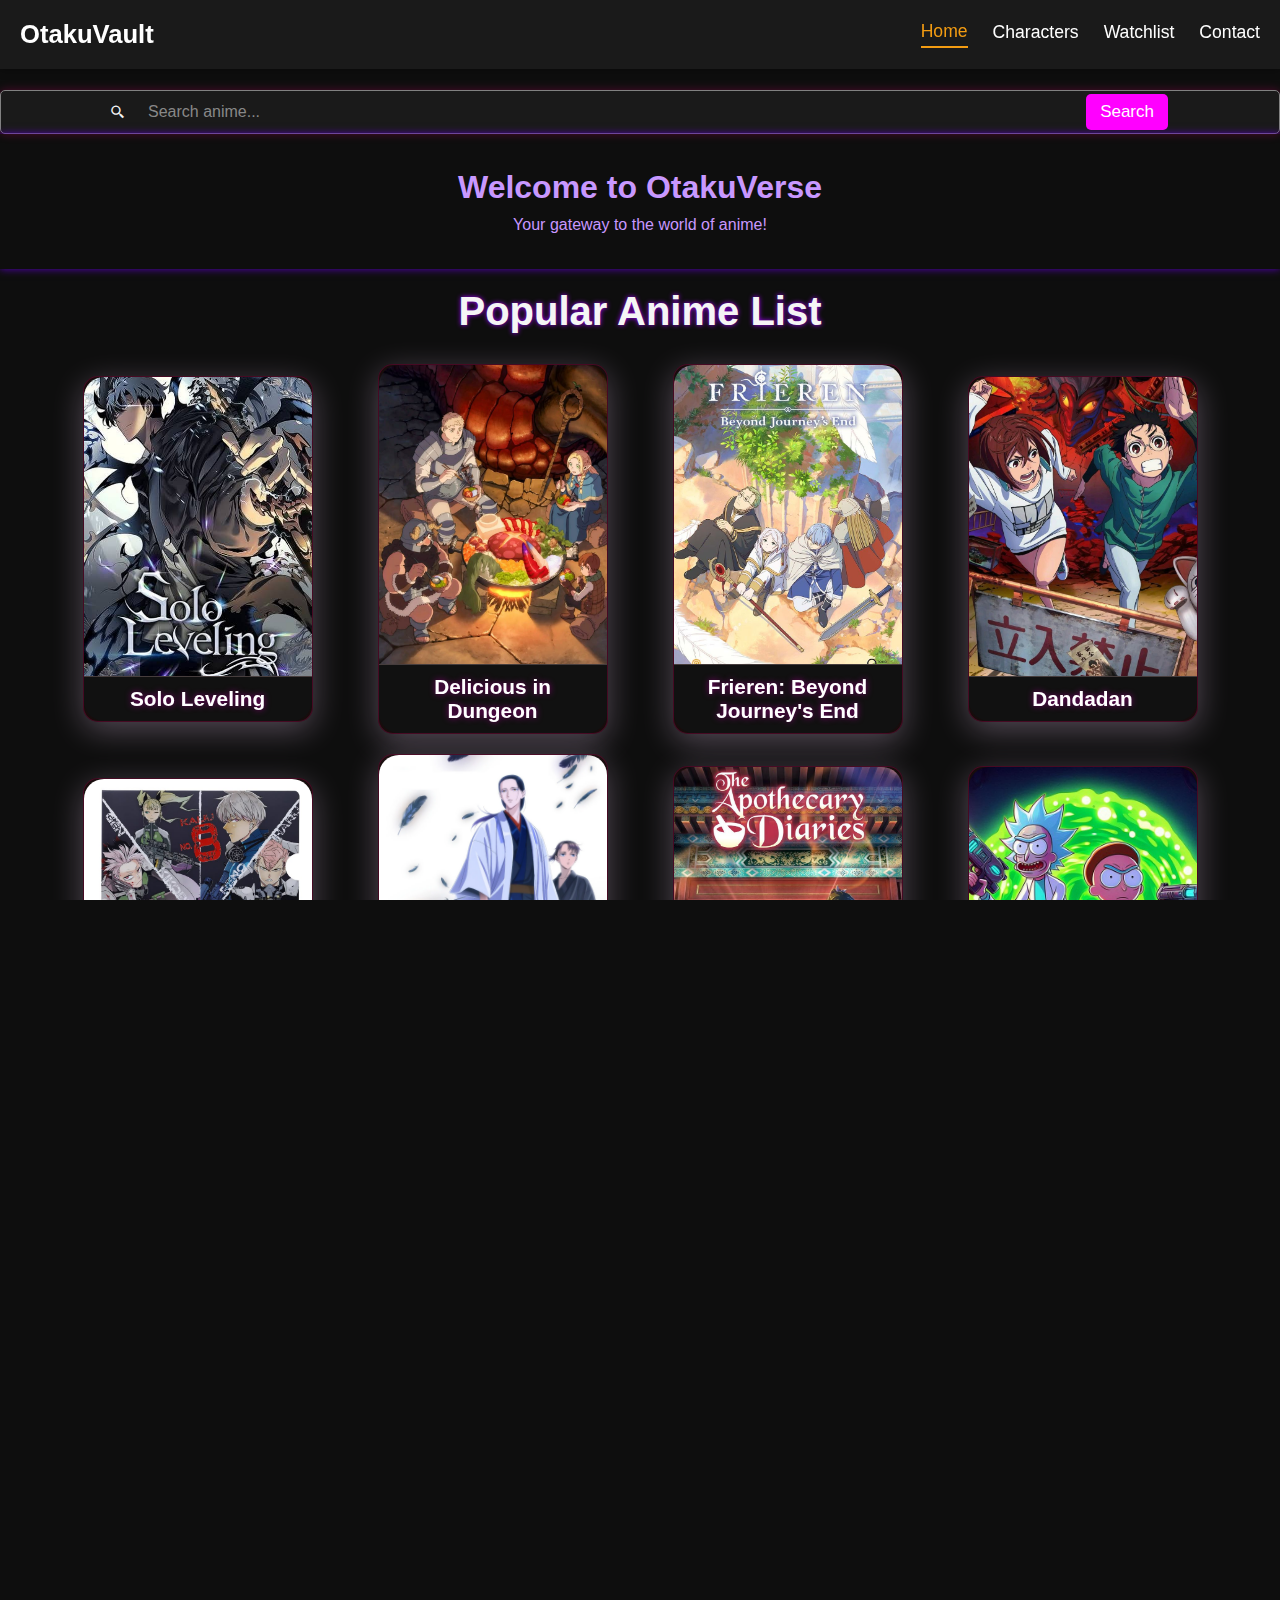
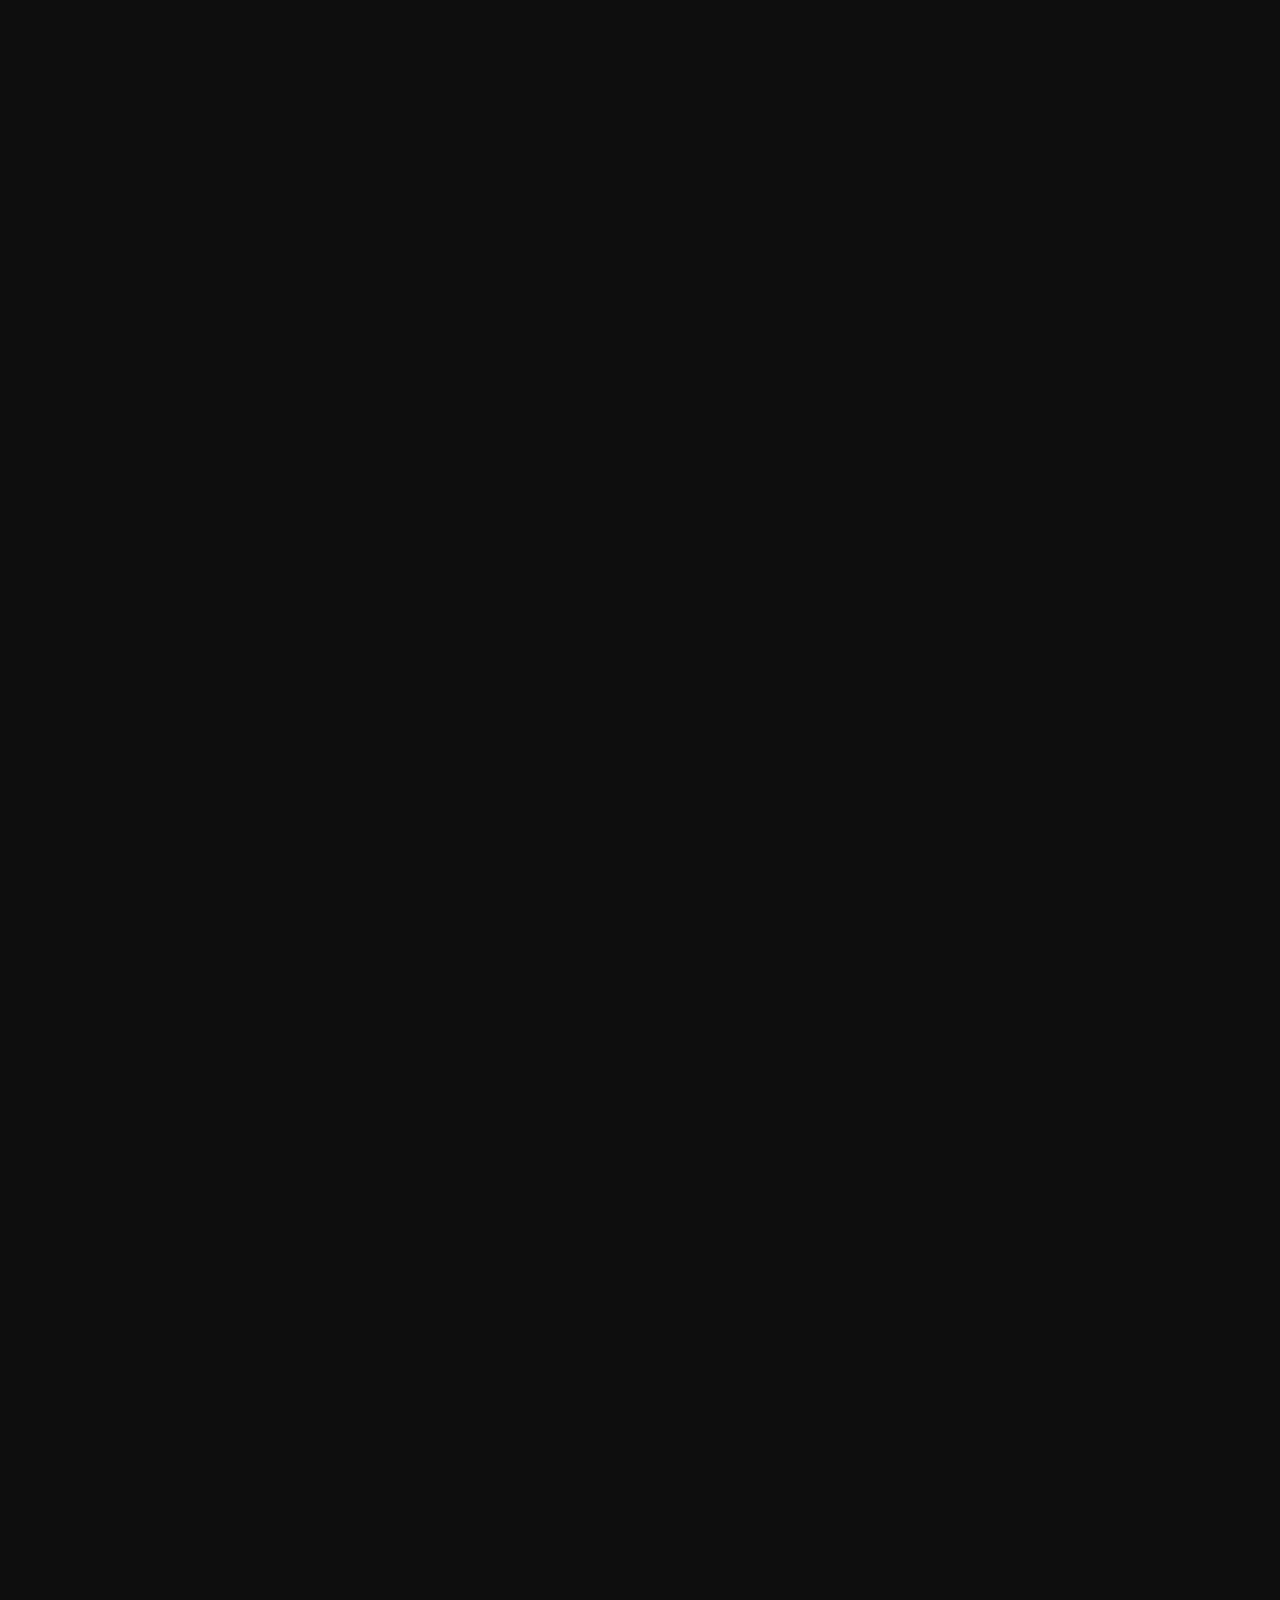
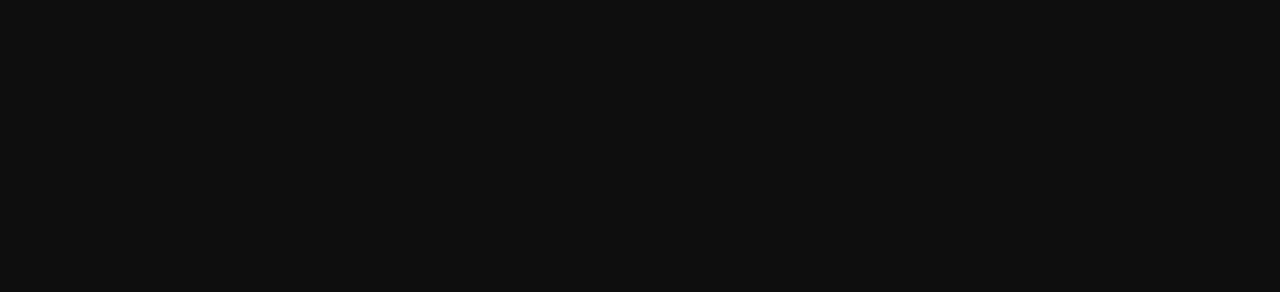
<file: index.html>
<!DOCTYPE html>
<html lang="en">

<head>
    <meta charset="UTF-8">
    <meta name="viewport" content="width=device-width, initial-scale=1.0">
    <title>OtakuVault</title>
</head>

<body>

    <link rel="stylesheet" href="./style.css" />


    <link href="https://unpkg.com/boxicons@2.1.4/css/boxicons.min.css" rel="stylesheet" />
    </head>

    <style>

.anime-showcase {
  max-width: 1200px;
  margin: auto;
  padding: 20px;
}

.anime-showcase h2 {
  text-align: center;
  margin-bottom: 30px;
  font-size: 2.5rem;
  text-shadow: 0 0 5px #a200ff;
}

.anime-cards {
  display: grid;
  grid-template-columns: repeat(auto-fill, minmax(250px, 1fr));
  gap: 20px;
  justify-content: center;
}

.anime-card {
  max-width: 250px;
  margin: auto;
  position: relative;
  background: rgba(151, 1, 1, 0.082);
  border-radius: 15px;
  overflow: hidden;
  box-shadow: 0 8px 32px 0 rgba(244, 212, 253, 0.3);
  backdrop-filter: blur(10px);
  transition: transform 0.3s ease;
  cursor: pointer;
}

.anime-card:hover {
  transform: scale(1.05);
}

  .anime-image {
    width: 100%;
    display: block;
    border-bottom: 1px solid rgba(255,255,255,0.2);
    object-fit: cover;
    height: 320px;
  }

  .anime-name {
    padding: 10px;
    font-weight: 700;
    font-size: 1.3rem;
    text-align: center;
    text-shadow: 0 0 6px #850073;
  }

  .anime-hover {
    position: absolute;
    top: 0; left: 0; right: 0; bottom: 0;
    background: rgba(252, 246, 255, 0.2);
    color: #fff;
    padding: 20px;
    opacity: 0;
    backdrop-filter: blur(8px);
    transition: opacity 0.3s ease;
    overflow-y: auto;
  }

  .anime-card:hover .anime-hover {
    opacity: 1;
  }

  .anime-hover p {
    margin: 8px 0;
    font-size: 0.9rem;
  }

  .watchlist-btn {
    margin-top: 15px;
    width: 100%;
    background: #6200ff;
    border: none;
    color: #222;
    font-weight: 700;
    padding: 10px;
    border-radius: 10px;
    cursor: pointer;
    transition: background 0.3s ease;
  }

  .watchlist-btn:hover {
    background: #b400cc;
  }
</style>

    <body>
        <header>
           <div class="logo">OtakuVault</div>
            <nav>
                <a href="./index.html" class="active">Home</a>
                <a href="./charecters.html">Characters</a>
                <a href="./watchlist.html">Watchlist</a>
                <a href="./contact.html">Contact</a>
            </nav>
        </header>
        <div class="search-bar">
            <i class="bx bx-search-alt-2"></i>
            <input type="text" id="searchInput" placeholder="Search anime..." />
            <button class="btn-submit" onclick="searchAnime()">Search</button>
        </div>


        <section class="hero" id="hero">
            <h2>Welcome to OtakuVerse</h2>
            <p>Your gateway to the world of anime!</p>
        </section>

       <section class="anime-showcase">
  <h2>Popular Anime List</h2>
  <div class="anime-cards"></div>
</section>



        <footer>
            <div class="footer-columns">
                <div class="footer-about">
                    <h3>About OtakuVault</h3>
                    <p>OtakuVault is your ultimate anime portal — discover characters, manage watchlists, and explore
                        your favorite shows all in one place.</p>
                </div>
                <div>
                    <h4>Quick Links</h4>
                    <ul>
                        <li><a href="./index.html">Home</a></li>
                        <li><a href="./charecters.html">Characters</a></li>
                        <li><a href="./watchlist.html">Watchlist</a></li>
                        <li><a href="./contact.html">Contact</a></li>
                    </ul>
                </div>
                <div>
                    <h4>Connect</h4>
                    <div class="socials">
                        <a href="#"><i class='bx bxl-facebook'></i></a>
                        <a href="#"><i class='bx bxl-instagram'></i></a>
                        <a href="#"><i class='bx bxl-twitter'></i></a>
                    </div>
                </div>
            </div>
            <div class="footer-credit">
                <p>Made with ❤️ by <strong>YOU</strong></p>
            </div>
            <p>© 2025 OtakuVault. All rights reserved.</p>


        </footer>

<script>
const animeList = [
  {
    name: "Solo Leveling",
    rating: 8.9,
    genre: ["Action", "Fantasy"],
    episodes: 12,
    year: 2024,
    status: "Completed",
    image: "./posters/Solo Leveling.jpg.jpg"
  },
  {
    name: "Delicious in Dungeon",
    rating: 8.5,
    genre: ["Adventure", "Comedy", "Fantasy"],
    episodes: 24,
    year: 2024,
    status: "Ongoing",
    image: "./posters/Delicious in Dungeon.jpg.jpg"
  },
  {
    name: "Frieren: Beyond Journey's End",
    rating: 9.0,
    genre: ["Adventure", "Drama", "Fantasy"],
    episodes: 28,
    year: 2024,
    status: "Completed",
    image: "./posters/Frieren Beyond Journeys End.jpg.jpg"
  },
  {
    name: "Dandadan",
    rating: 8.7,
    genre: ["Action", "Comedy", "Supernatural"],
    episodes: 12,
    year: 2024,
    status: "Ongoing",
    image: "./posters/Dandadan.jpg.jpg"
  },
  {
    name: "Kaiju No. 8",
    rating: 8.3,
    genre: ["Action", "Sci-Fi"],
    episodes: 12,
    year: 2024,
    status: "Ongoing",
    image: "./posters/Kaiju No 8.jpg.jpg"
  },
  {
    name: "Yatagarasu: The Raven Does Not Choose Its Master",
    rating: 8.2,
    genre: ["Fantasy", "Drama"],
    episodes: 13,
    year: 2024,
    status: "Completed",
    image: "./posters/Yatagarasu The Raven Does Not Choose Its Master.jpg"
  },
  {
    name: "The Apothecary Diaries",
    rating: 8.6,
    genre: ["Mystery", "Historical", "Drama"],
    episodes: 24,
    year: 2024,
    status: "Completed",
    image: "./posters/The Apothecary Diaries.jpg.jpg"
  },
  {
    name: "Rick and Morty: The Anime",
    rating: 7.5,
    genre: ["Sci-Fi", "Comedy"],
    episodes: 10,
    year: 2024,
    status: "Completed",
    image: "./posters/Rick and Morty The Anime.jpg.jpg"
  },
  {
    name: "Shangri-La Frontier",
    rating: 8.4,
    genre: ["Action", "Adventure", "Fantasy"],
    episodes: 25,
    year: 2024,
    status: "Ongoing",
    image: "./posters/Shangri-La Frontier.jpg.jpg"
  },
  {
    name: "Train to the End of the World",
    rating: 8.0,
    genre: ["Sci-Fi", "Adventure", "Slice of Life"],
    episodes: 12,
    year: 2024,
    status: "Completed",
    image: "./posters/Train to the End of the World.jpg.jpg"
  },
  {
    name: "Alya Sometimes Hides Her Feelings in Russian",
    rating: 7.8,
    genre: ["Romance", "Comedy", "Slice of Life"],
    episodes: 12,
    year: 2024,
    status: "Completed",
    image: "./posters/Alya Sometimes Hides Her Feelings in Russian.jpg"
  },
  {
    name: "Himitsu no AiPri",
    rating: 7.5,
    genre: ["Music", "Sci-Fi", "Idol"],
    episodes: 60,
    year: 2024,
    status: "Ongoing",
    image: "./posters/Himitsu no AiPri.jpg.jpg"
  },
  {
    name: "Beyblade X",
    rating: 7.9,
    genre: ["Action", "Sports"],
    episodes: 83,
    year: 2024,
    status: "Ongoing",
    image: "./posters/Beyblade X.jpg.jpg"
  },
  {
    name: "Vinland Saga Season 2",
    rating: 8.8,
    genre: ["Action", "Adventure", "Drama"],
    episodes: 24,
    year: 2024,
    status: "Completed",
    image: "./posters/Vinland Saga Season 2.jpg.jpg"
  },
  {
    name: "Jujutsu Kaisen Season 2",
    rating: 8.9,
    genre: ["Action", "Supernatural", "Dark Fantasy"],
    episodes: 23,
    year: 2024,
    status: "Completed",
    image: "./posters/Jujutsu Kaisen Season 2.jpg.jpg"
  },
  {
    name: "Demon Slayer: Kimetsu no Yaiba – Hashira Training Arc",
    rating: 8.7,
    genre: ["Action", "Supernatural", "Historical"],
    episodes: 11,
    year: 2024,
    status: "Completed",
    image: "./posters/Demon Slayer Kimetsu no Yaiba – Hashira Training Arc.jpg.jpg"
  },
  {
    name: "Attack on Titan: The Final Season Part 4",
    rating: 9.0,
    genre: ["Action", "Drama", "Fantasy"],
    episodes: 2,
    year: 2023,
    status: "Completed",
    image: "./posters/Attack on Titan The Final Season Part 4.jpg.jpg"
  },
  {
    name: "My Hero Academia Season 7",
    rating: 8.3,
    genre: ["Action", "Superhero", "Shounen"],
    episodes: 13,
    year: 2025,
    status: "Ongoing",
    image: "./posters/My Hero Academia Season 7.jpg.jpg"
  },
  {
    name: "Black Clover: Sword of the Wizard King",
    rating: 8.2,
    genre: ["Action", "Fantasy", "Adventure"],
    episodes: 1,
    year: 2023,
    status: "Completed",
    image: "./posters/Black Clover Sword of the Wizard King.jpg.jpg"
  },
  {
    name: "Blue Lock",
    rating: 8.4,
    genre: ["Sports", "Drama"],
    episodes: 24,
    year: 2023,
    status: "Completed",
    image: "./posters/Blue Lock.jpg.jpg"
  },
  {
    name: "Chainsaw Man",
    rating: 8.6,
    genre: ["Action", "Supernatural", "Horror"],
    episodes: 12,
    year: 2022,
    status: "Completed",
    image: "./posters/Chainsaw Man.jpg.jpg"
  },
  {
    name: "Mob Psycho 100 III",
    rating: 8.9,
    genre: ["Action", "Comedy", "Supernatural"],
    episodes: 12,
    year: 2022,
    status: "Completed",
    image: "./posters/Mob Psycho 100 III.jpg.jpg"
  },
  {
    name: "Spy x Family Season 2",
    rating: 8.5,
    genre: ["Action", "Comedy", "Slice of Life"],
    episodes: 13,
    year: 2023,
    status: "Completed",
    image: "./posters/Spy x Family Season 2.jpg.jpg"
  },
  {
    name: "Tokyo Revengers: Tenjiku Arc",
    rating: 8.1,
    genre: ["Action", "Drama", "Supernatural"],
    episodes: 13,
    year: 2023,
    status: "Completed",
    image: "./posters/Tokyo Revengers Tenjiku Arc.jpg.jpg"
  },
  {
    name: "Made in Abyss: The Golden City of the Scorching Sun",
    rating: 8.7,
    genre: ["Adventure", "Drama", "Fantasy"],
    episodes: 12,
    year: 2022,
    status: "Completed",
    image: "./posters/Made in Abyss The Golden City of the Scorching Sun.jpg.jpg"
  },
  {
    name: "Dr. Stone: New World",
    rating: 8.3,
    genre: ["Adventure", "Sci-Fi"],
    episodes: 11,
    year: 2023,
    status: "Completed",
    image: "./posters/Dr Stone New World.jpg.jpg"
  },
  {
    name: "Overlord IV",
    rating: 8.2,
    genre: ["Action", "Fantasy", "Isekai"],
    episodes: 13,
    year: 2022,
    status: "Completed",
    image: "./posters/Overlord IV.jpg.jpg"
  },
  {
    name: "Re:Zero - Starting Life in Another World",
    rating: 8.4,
    genre: ["Drama", "Fantasy", "Psychological"],
    episodes: 12,
    year: 2021,
    status: "Completed",
    image: "./posters/ReZero Starting Life in Another World Season 2 Part 2.jpg.jpg"
  }
];


  function addToWatchlist(item) {
    let watchlist = JSON.parse(localStorage.getItem("watchlist")) || [];
    if (watchlist.find(a => a.name === item.name)) {
      alert(item.name + " is already in your Watchlist!");
      return;
    }
    watchlist.push(item);
    localStorage.setItem("watchlist", JSON.stringify(watchlist));
    alert(item.name + " added to Watchlist!");
  }

  function animeListOnDisplay() {
    let container = document.querySelector(".anime-cards");
    if (!container) return;

    let html = "";
    animeList.forEach(anime => {
      // Use encodeURIComponent and JSON.stringify to safely pass object to onclick
      let animeStr = encodeURIComponent(JSON.stringify(anime));
      html += `
        <div class="anime-card">
          <img src="${anime.image}" alt="${anime.name}" class="anime-image" />
          <h3 class="anime-name">${anime.name}</h3>
          <div class="anime-hover">
            <p><strong>Rating:</strong> ${anime.rating}</p>
            <p><strong>Genres:</strong> ${anime.genre.join(", ")}</p>
            <p><strong>Episodes:</strong> ${anime.episodes}</p>
            <p><strong>Year:</strong> ${anime.year}</p>
            <p><strong>Status:</strong> ${anime.status}</p>
            <button class="watchlist-btn" onclick='addToWatchlist(JSON.parse(decodeURIComponent("${animeStr}")))' >Add to Watchlist</button>
          </div>
        </div>`;
    });

    container.innerHTML = html;
  }

  animeListOnDisplay();


function searchAnime() {
  const searchInput = document.getElementById("searchInput");
  const searchValue = searchInput.value.trim().toLowerCase();

  const filteredList = animeList.filter((anime) =>
    anime.name.toLowerCase().includes(searchValue)
  );

  displayFilteredAnime(filteredList);
}

function displayFilteredAnime(list) {
  let container = document.querySelector(".anime-cards");
  if (!container) return;

  let html = "";
  list.forEach(anime => {
    let animeStr = encodeURIComponent(JSON.stringify(anime));
    html += `
      <div class="anime-card">
        <img src="${anime.image}" alt="${anime.name}" class="anime-image" />
        <h3 class="anime-name">${anime.name}</h3>
        <div class="anime-hover">
          <p><strong>Rating:</strong> ${anime.rating}</p>
          <p><strong>Genres:</strong> ${anime.genre.join(", ")}</p>
          <p><strong>Episodes:</strong> ${anime.episodes}</p>
          <p><strong>Year:</strong> ${anime.year}</p>
          <p><strong>Status:</strong> ${anime.status}</p>
          <button class="watchlist-btn" onclick='addToWatchlist(JSON.parse(decodeURIComponent("${animeStr}")))' >Add to Watchlist</button>
        </div>
      </div>`;
  });

  container.innerHTML = html;
}
displayFilteredAnime(filteredList)
// Enter key press listener
document
  .getElementById("searchInput")
  .addEventListener("keypress", function (e) {
    if (e.key === "Enter") {
      e.preventDefault(); // prevent form submit if inside a form
      searchAnime();
    }
  });

// Smooth page transition effect
document.querySelectorAll("a").forEach((link) => {
  link.addEventListener("click", function (e) {
    if (
      this.href &&
      this.getAttribute("href") !== "#" &&
      !this.href.includes("javascript")
    ) {
      e.preventDefault();
      document.body.classList.add("page-exit");
      setTimeout(() => {
        window.location = this.href;
      }, 500);
    }
  });
});

</script>



      <!--  <script src="./app.js"></script> -->
    </body>

</html>
</file>
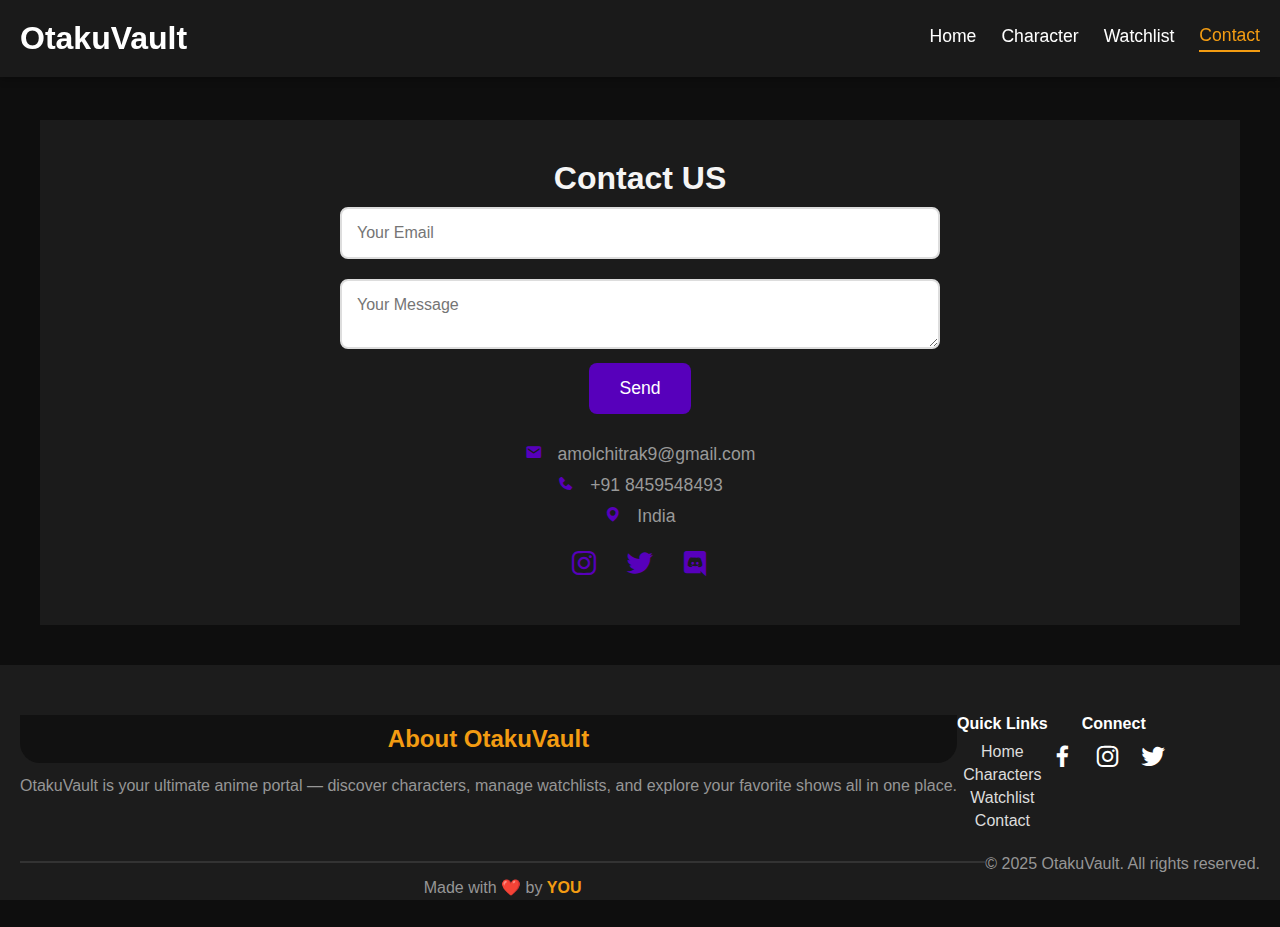
<file: contact.html>
<!DOCTYPE html>
<html lang="en">

<head>
  <meta charset="UTF-8">
  <meta name="viewport" content="width=device-width, initial-scale=1.0">
  <title>OtakuVault</title>
</head>

<body>

  <link rel="stylesheet" href="./style.css" />
  <link href="https://unpkg.com/boxicons@2.1.4/css/boxicons.min.css" rel="stylesheet" />

  <style>
    .contact-section {
      padding: 40px;
      margin: 40px;
      background: #1b1b1b;
      text-align: center;
      font-family: 'Poppins', sans-serif;
    }

    .contact-section h2 {
      font-size: 3rem;
      margin-bottom: 20px;
      color: #5700bb;
    }

    .contact-form {
      max-width: 600px;
      margin: auto;
    }

    .contact-form input,
    .contact-form textarea {
      width: 100%;
      padding: 15px;
      margin: 10px 0;
      border: 2px solid #ddd;
      border-radius: 8px;
      font-size: 1rem;
      transition: 0.3s;
    }

    .contact-form input:focus,
    .contact-form textarea:focus {
      border-color: #5700bb;
      outline: none;
    }

    .contact-form button {
      background: #5700bb;
      color: white;
      border: none;
      padding: 15px 30px;
      border-radius: 8px;
      cursor: pointer;
      font-size: 1.1rem;
      transition: 0.3s;
    }

    .contact-form button:hover {
      background: #3a008a;
    }

    .contact-details {
      margin-top: 30px;
      font-size: 1.1rem;
    }

    .contact-details p {
      margin: 10px 0;
      color: #999999;
    }

    .contact-details i {
      color: #5700bb;
      margin-right: 10px;
    }

    .social-links {
      margin-top: 20px;
    }

    .social-links a {
      font-size: 2rem;
      margin: 0 10px;
      color: #5700bb;
      transition: 0.3s;
    }

    .social-links a:hover {
      color: #3a008a;
    }
  </style>

  </head>

  <body>
    <header>
      <h1>OtakuVault</h1>
      <nav>
        <a href="./index.html" >Home</a>
        <a href="./characters.html" >Character</a>
        <a href="./watchlist.html" >Watchlist</a>
        <a href="./contact.html" class="active">Contact</a>
      </nav>
    </header>

    <Section class="contact-section">
      <h1>Contact US</h1>
      <form class="contact-form"action="https://formspree.io/f/amolchitrak9.gmail.com" method="POST">
        <input type="email"  name="_replyto" placeholder="Your Email" required />
        <textarea name="message" placeholder="Your Message" required></textarea>
        <button type="submit">Send</button>
      </form>

     

          <div class="contact-details">
            <p><i class='bx bxs-envelope'></i> amolchitrak9@gmail.com</p>
            <p><i class='bx bxs-phone'></i> +91 8459548493</p>
            <p><i class='bx bxs-map'></i> India</p>
          </div>

          <div class="social-links">
            <a href="#"><i class='bx bxl-instagram'></i></a>
            <a href="#"><i class='bx bxl-twitter'></i></a>
            <a href="#"><i class='bx bxl-discord'></i></a>
          </div>
        </section>
          
        <footer>
            <div class="footer-columns">
                <div class="footer-about">
                    <h3>About OtakuVault</h3>
                    <p>OtakuVault is your ultimate anime portal — discover characters, manage watchlists, and explore
                        your favorite shows all in one place.</p>
                </div>
                <div>
                    <h4>Quick Links</h4>
                    <ul>
                        <li><a href="./index.html">Home</a></li>
                        <li><a href="./charecters.html">Characters</a></li>
                        <li><a href="./watchlist.html">Watchlist</a></li>
                        <li><a href="./contact.html">Contact</a></li>
                    </ul>
                </div>
                <div>
                    <h4>Connect</h4>
                    <div class="socials">
                        <a href="#"><i class='bx bxl-facebook'></i></a>
                        <a href="#"><i class='bx bxl-instagram'></i></a>
                        <a href="#"><i class='bx bxl-twitter'></i></a>
                    </div>
                </div>
            </div>
            <div class="footer-credit">
                <p>Made with ❤️ by <strong>YOU
                </strong></p>
            </div>
            <p>© 2025 OtakuVault. All rights reserved.</p>


        </footer>

    <script>
// Smooth page transition effect
document.querySelectorAll("a").forEach(link => {
  link.addEventListener("click", function(e) {
    if (this.href && this.getAttribute("href") !== "#" && !this.href.includes("javascript")) {
      e.preventDefault();
      document.body.classList.add("page-exit");
      setTimeout(() => {
        window.location = this.href;
      }, 500);
    }
  });
});



    </script>
  </body>

</html>
</file>
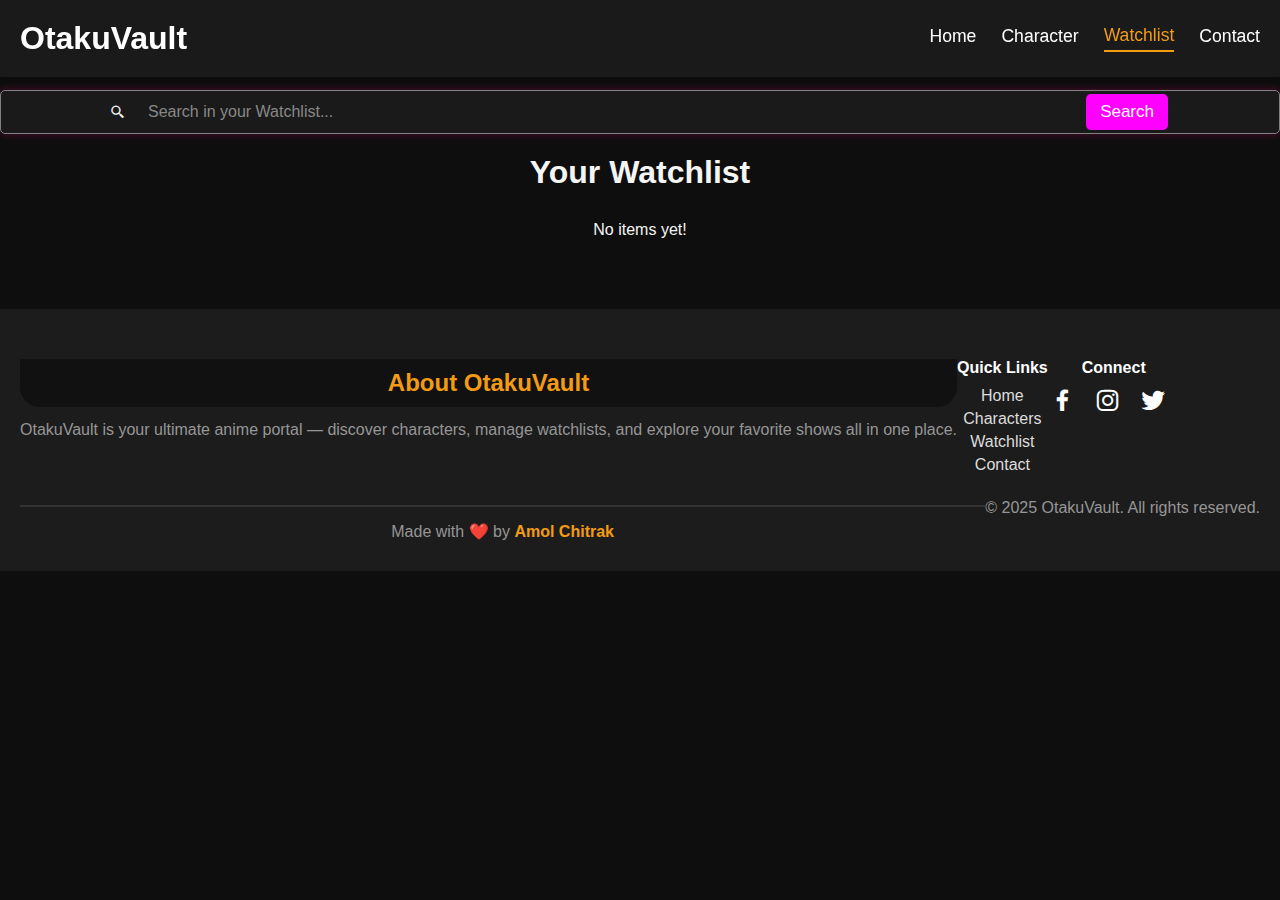
<file: watchlist.html>
<!DOCTYPE html>
<html lang="en">
  <head>
    <meta charset="UTF-8" />
    <meta name="viewport" content="width=device-width, initial-scale=1" />
    <title>Heros</title>
    <link rel="stylesheet" href="./style.css" />
    <style>
      .card {
        width: 200px;
        padding: 10px;
        border: 1px solid #ccc;
        margin: 10px;
        text-align: center;
        border-radius: 10px;
      }
      .card img {
        width: 100%;
        height: 200px;
        object-fit: cover;
        border-radius: 8px;
      }
      .cards {
        display: flex;
        flex-wrap: wrap;
        gap: 20px;
      }
      .h12 {
        text-align: center;
        margin-top: 20px;
      }
    </style>
    <link
      href="https://unpkg.com/boxicons@2.1.4/css/boxicons.min.css"
      rel="stylesheet"
    />
  </head>
  <body>
    <header>
      <h1>OtakuVault</h1>
      <nav>
        <a href="./index.html">Home</a>
        <a href="./charecters.html">Character</a>
        <a href="./watchlist.html" class="active">Watchlist</a>
        <a href="./contact.html">Contact</a>
      </nav>
    </header >

    <div class="search-bar">
      <i class="bx bx-search-alt-2"></i>
      <input
        type="text"
        id="watchlistSearchInput"
        placeholder="Search in your Watchlist..."
      />
      <button type="button" class="btn-submit" onclick="searchWatchlist()">
        Search
      </button>
    </div>

    <h1 class="h12">Your Watchlist</h1>
    <div id="watchlist-container" class="cards"></div>

    <footer>
      <div class="footer-columns">
        <div class="footer-about">
          <h3>About OtakuVault</h3>
          <p>
            OtakuVault is your ultimate anime portal — discover characters,
            manage watchlists, and explore your favorite shows all in one place.
          </p>
        </div>
        <div>
          <h4>Quick Links</h4>
          <ul>
            <li><a href="./index.html">Home</a></li>
            <li><a href="./charecters.html">Characters</a></li>
            <li><a href="./watchlist.html">Watchlist</a></li>
            <li><a href="./contact.html">Contact</a></li>
          </ul>
        </div>
        <div>
          <h4>Connect</h4>
          <div class="socials">
            <a href="#"><i class="bx bxl-facebook"></i></a>
            <a href="#"><i class="bx bxl-instagram"></i></a>
            <a href="#"><i class="bx bxl-twitter"></i></a>
          </div>
        </div>
      </div>
      <div class="footer-credit">
        <p>Made with ❤️ by <strong>Amol Chitrak</strong></p>
      </div>
      <p>© 2025 OtakuVault. All rights reserved.</p>
    </footer>

    <script>
      function displayWatchlist(list = null) {
        const watchlist =
          list || JSON.parse(localStorage.getItem("watchlist")) || [];
        const container = document.getElementById("watchlist-container");
        if (watchlist.length === 0) {
          container.innerHTML = "<p>No items yet!</p>";
          return;
        }

        let html = "";
        watchlist.forEach((item) => {
          html += `
          <div class="card">
            <img src="${item.image}" alt="${item.name}">
            <h3>${item.name}</h3>
            <button class="btnDel" onclick="removeFromWatchlist('${item.name}')">❌ Remove</button>
          </div>`;
        });
        container.innerHTML = html;
      }

      function removeFromWatchlist(name) {
        let watchlist = JSON.parse(localStorage.getItem("watchlist")) || [];
        watchlist = watchlist.filter((item) => item.name !== name);
        localStorage.setItem("watchlist", JSON.stringify(watchlist));
        displayWatchlist();
      }

      function searchWatchlist() {
        const searchValue = document
          .getElementById("watchlistSearchInput")
          .value.trim()
          .toLowerCase();
        const watchlist = JSON.parse(localStorage.getItem("watchlist")) || [];

        const filteredList = watchlist.filter((item) =>
          item.name.toLowerCase().includes(searchValue)
        );

        displayWatchlist(filteredList);
      }

      // Enter key press pe bhi search
      document
        .getElementById("watchlistSearchInput")
        .addEventListener("keyup", function (event) {
          if (event.key === "Enter") {
            searchWatchlist();
          }
        });

      displayWatchlist();

      // Smooth page transition effect
      document.querySelectorAll("a").forEach((link) => {
        link.addEventListener("click", function (e) {
          if (
            this.href &&
            this.getAttribute("href") !== "#" &&
            !this.href.includes("javascript")
          ) {
            e.preventDefault();
            document.body.classList.add("page-exit");
            setTimeout(() => {
              window.location = this.href;
            }, 500);
          }
        });
      });
    </script>
  </body>
</html>
</file>
<file: style.css>
* {
  margin: 0;
  padding: 0;
  box-sizing: border-box;
  font-family: "Poppins", sans-serif;
}

body.page-exit {
  transform: translateY(30px) scale(0.95);
  opacity: 0;
  filter: blur(3px);
  transition: all 0.5s ease-in-out;
}

body {
  background: #0e0e0e;
  color: #f5f5f5;
  padding-top: 80px;
  transition: all 0.5s ease-in-out;
}

header {
  position: fixed;
  top: 0;
  left: 0;
  width: 100%;
  background: rgba(30, 30, 47, 0.5); /* semi-transparent */
  backdrop-filter: blur(10px); /* blur glass effect */
  -webkit-backdrop-filter: blur(10px); /* Safari support */
  color: #fff;
  display: flex;
  justify-content: space-between;
  align-items: center;
  padding: 5px 30px;
  z-index: 1000;
  box-shadow: 0 2px 8px rgba(0, 0, 0, 0.3);
  transition: background 0.3s ease;
}

header h1 {
  font-size: 2rem;
}

header nav {
  display: flex;
  gap: 25px;
}

header nav a {
  color: #fff;
  text-decoration: none;
  font-size: 1.1rem;
  transition: color 0.3s ease, border-bottom 0.3s ease;
  padding-bottom: 4px;
}

header nav a:hover,
header nav a.active {
  color: #f39c12;
  border-bottom: 2px solid #f39c12;
}

/* Prevent content hiding behind navbar */

.hero {
  height: 15vh;
  color: #c898ff;
  display: flex;
  flex-direction: column;
  align-items: center;
  justify-content: center;
  text-align: center;
  box-shadow: 0 0 8px #5700bb;
  font-family: sans-serif;
  object-fit: cover;
  overflow: hidden;
}
.hero h2 {
  font-size: 2rem;
  margin: 0;
}
.hero p {
  font-size: 1rem;
  margin-top: 10px;
}

.cards {
  display: flex;
  flex-wrap: wrap;
  gap: 20px;
  justify-content: center;
  padding: 20px;
}

.name {
  text-align: center;
  padding: 10px;
}

.search-bar {
  display: flex;
  align-items: center;
  gap: 5px;
  padding: 1px 109px;
  background: #1a1a1a;
  border: 0.1px solid #818181;
  border-radius: 5px;
  max-width: 2000px;
  margin: 0px auto;
  box-shadow: 0 0 10px #ff007f44;
}
.search-bar input {
  flex: 1;
  padding: 5px;
  font-size: 16px;
  border: none;
  background: transparent;
  color: #f5f5f5;
  outline: none;
}
.search-bar input::placeholder {
  color: #888;
}
.btn-submit {
  background: #464646;
  color: #fff;
  padding: 10px 8px;
  border: none;
  border-radius: 5px;
  font-size: 17px;
  cursor: pointer;
  margin: 2px;
  transition: 0.3s ease;
}

.btn-submit:hover {
  background: #969696;
}
/* Responsive for small screens */
@media (max-width: 480px) {
  .search-bar {
    padding: 10px 15px;
  }

  .search-bar i {
    font-size: 20px;
  }

  .search-bar input {
    font-size: 14px;
    padding: 10px;
  }
  .btn-submit {
    font-size: 16px;
    padding: 10px 18px;
  }
}

.animeList {
  padding: 40px 20px;
  max-width: 1200px;
  margin: 0 auto;
}

.list {
  display: flex;
  flex-wrap: wrap;
  justify-content: center;
  gap: 20px;
}

.card-info {
  margin-top: 10px;
}

.name {
  font-size: 15px;

  color: #ffffff;
}

.anime-genre,
.anime-episodes,
.anime-year,
.anime-rating,
.anime-status {
  font-size: 14px;
  margin: 5px 0;
}

.watchlist-btn {
  margin-top: 10px;
  background: #ff007f;
  color: #fff;
  border: none;
  padding: 10px;
  border-radius: 8px;
  cursor: pointer;
  transition: background 0.3s;
}

.watchlist-btn:hover {
  background: #ff3399;
}

.list {
  display: flex;
  flex-wrap: wrap;
  gap: 20px;
  justify-content: center;
}

.cards {
  display: grid;
  grid-template-columns: repeat(auto-fit, minmax(200px, 1fr));
  gap: 35px;
  padding: 30px;
}

.anime-card {
  position: relative;
  overflow: hidden;
  border-radius: 20px;
  background: #1c1c1c;
  box-shadow: 0 10px 30px rgba(0, 0, 0, 0.5);
  transition: transform 0.3s ease;
}

.anime-card:hover {
  transform: scale(1.03);
}

.anime-image {
  width: 100%;
  height: 280px;
  object-fit: cover;
  display: block;
  border-radius: 20px 20px 0 0;
}

.anime-name {
  text-align: center;
  font-size: 1.2rem;
  font-weight: 700;
  color: #fff;
  padding: 12px;
  background: #111;
  border-radius: 0 0 20px 20px;
}

.watchlist-btn {
  padding: 10px 20px;
  border: none;
  border-radius: 8px;
  background: #ff4757;
  color: #fff;
  cursor: pointer;
  font-weight: 600;
  font-size: 0.95rem;
  transition: background 0.3s;
}

.watchlist-btn:hover {
  background: #e84118;
}

footer {
  background-color: #1c1c1c;
  color: #ddd;
  padding: 30px 20px;
  display: flex;
  flex-wrap: wrap;
  text-align: center;
  margin-top: 40px;
}
footer p {
  color: #969696;
}

.footer-about p {
  font-size: 1rem;
  line-height: 1.6;
}
.footer-about h3,
.footer-socials h3,
.footer-content h3 {
  margin-bottom: 10px;
  font-size: 1.5rem;
  color: #f39c12;
}
footer .socials a {
  color: #fff;
  font-size: 1.8rem;
  margin-right: 12px;
  transition: color 0.3s ease;
}

footer .socials a:hover {
  color: #5700bb;
}
.footer-credit {
  text-align: center;
  flex: 1 1 100%;
  margin-top: 6px;
  font-size: 1rem;
  border-top: 2px solid #333;
  padding-top: 15px;
}
.footer-columns {
  display: flex;
  justify-content: space-around;
  flex-wrap: wrap;
  padding: 20px 0;
}

.footer-credit strong {
  color: #f39c12;
}
.footer-columns h4 {
  color: #fff;
  margin-bottom: 10px;
}
.footer-about,
.footer-socials,
.footer-credit {
  flex: 1 1 250px;
}

.footer-columns ul {
  list-style: none;
  padding: 0;
}

.footer-columns ul li {
  margin: 5px 0;
}

.footer-columns ul li a {
  color: #ddd;
  text-decoration: none;
  transition: color 0.3s;
}

.footer-columns ul li a:hover {
  color: #5700bb;
}

/* Global Card Styling */

.character-showcase {
  padding: 40px 20px;
  text-align: center;
}

.character-showcase h2 {
  margin-bottom: 30px;
  font-size: 36px;
  text-shadow: 0 0 10px #ff00ff, 0 0 20px #ff00ff;
}

.card,
.anime-card {
  position: relative;
  overflow: hidden;
  border-radius: 20px;
  background: rgba(20, 20, 30, 0.6);
  backdrop-filter: blur(12px);
  -webkit-backdrop-filter: blur(12px);
  color: #fff;
  box-shadow: 0 0 25px rgba(255, 0, 127, 0.3);
  transition: all 0.4s ease;
  width: 230px;
}

.card:hover,
.anime-card:hover {
  transform: scale(1.03);
  box-shadow: 0 0 35px rgba(255, 0, 127, 0.5);
}

/* Card Image */
.card img,
.anime-card .anime-image {
  width: 100%;
  height: 300px;
  object-fit: cover;
  display: block;
  border-radius: 20px 20px 0 0;
  transition: transform 0.4s ease;
}

.card:hover img,
.anime-card:hover .anime-image {
  transform: scale(1.05);
}

/* Card Name Section */
.name,
.anime-card h2 {
  background: rgba(10, 10, 20, 0.85);
  color: #fff;
  text-align: center;
  padding: 12px;
  font-size: 1.1rem;
  font-weight: 600;
  border-radius: 0 0 20px 20px;
  letter-spacing: 0.5px;
}

/* Hover Info */
.card-info,
.anime-info {
  position: absolute;
  inset: 0;
  background: rgba(10, 10, 30, 0.85);
  backdrop-filter: blur(15px);
  color: #ddd;
  display: flex;
  flex-direction: column;
  justify-content: center;
  align-items: center;
  opacity: 0;
  padding: 20px;
  text-align: center;
  transition: all 0.4s ease;
  border-radius: 20px;
}

.card:hover .card-info,
.anime-card:hover .anime-info {
  opacity: 1;
}

.card-info p,
.anime-info p {
  margin: 6px 0;
  font-size: 0.95rem;
  color: #ccc;
}

.card-info button,
.anime-info button {
  margin-top: 12px;
  padding: 8px 16px;
  border: none;
  border-radius: 8px;
  background: #ff007f;
  color: #fff;
  cursor: pointer;
  font-size: 0.95rem;
  font-weight: 600;
  transition: background 0.3s;
}

.card-info button:hover,
.anime-info button:hover {
  background: #e6006b;
}

/* Neon Border Glow */
.card,
.anime-card {
  border: 1px solid rgba(255, 0, 127, 0.2);
  box-shadow: 0 0 15px rgba(255, 0, 127, 0.1);
}

/* Responsive Layout */
.cards,
.list {
  display: flex;
  flex-wrap: wrap;
  gap: 25px;
  justify-content: center;
  padding: 30px;
}

/* Smooth Transitions */
.card,
.anime-card {
  transition: all 0.4s ease;
}

.card img,
.anime-card .anime-image {
  transition: all 0.4s ease;
}

.card-info,
.anime-info {
  transition: all 0.4s ease;
}

@keyframes neonPulse {
  0% {
    box-shadow: 0 0 15px rgba(255, 0, 127, 0.3);
  }
  50% {
    box-shadow: 0 0 30px rgba(255, 0, 127, 0.6);
  }
  100% {
    box-shadow: 0 0 15px rgba(255, 0, 127, 0.3);
  }
}

.card,
.anime-card,
.character-card ,
.akatsuki-card{
  animation: neonPulse 3s infinite;
}
.character-card {
  position: relative;
  overflow: hidden;
  border-radius: 20px;
  background: rgba(30, 30, 30, 0.4);
  backdrop-filter: blur(12px);
  box-shadow: 0 0 15px #ff007f55;
  transition: all 0.4s ease;
  width: 230px;
  margin: 10px;
  height: 330px;
}

.character-card img {
  width: 100%;
  height: 270px;
  object-fit: cover;
  display: block;
  border-radius: 20px 20px 0 0;
  transition: transform 0.3s ease;
}

.character-card:hover img {
  transform: scale(1.05);
}

h3 {
  text-align: center;
  font-size: 20px;
  font-weight: 600;
  color: #fff;
  padding: 10px;
  background: #111;
  border-radius: 0 0 20px 20px;
}

.character-hover {
  position: absolute;
  inset: 0;
  background: rgba(0, 0, 0, 0.55);
  backdrop-filter: blur(10px);
  color: #fff;
  display: flex;
  flex-direction: column;
  justify-content: center;
  align-items: center;
  opacity: 0;
  transition: opacity 0.35s ease;
  padding: 20px;
  text-align: center;
  border-radius: 20px;
}

.character-card:hover .character-hover {
  opacity: 1;
}

.character-hover p {
  margin-bottom: 12px;
  font-size: 0.95rem;
}

.character-hover button {
  padding: 8px 16px;
  border: none;
  border-radius: 8px;
  background: #ff4757;
  color: #fff;
  cursor: pointer;
  font-weight: 600;
  font-size: 0.9rem;
  transition: background 0.3s;
}

.character-hover button:hover {
  background: #e84118;
}

.akatsuki-showcase {
  padding: 50px 20px;
  text-align: center;
  color: #fff;
}

.akatsuki-showcase h2 {
  font-size: 36px;
  margin-bottom: 30px;
  color: #ff00ff;
  text-shadow: 0 0 10px #ff00ff, 0 0 20px #ff00ff;
}

.akatsuki-cards {
  display: grid;
  grid-template-columns: repeat(auto-fit, minmax(220px, 1fr));
  gap: 25px;
}

.akatsuki-cards {
  display: grid;
  grid-template-columns: repeat(auto-fit, minmax(220px, 1fr));
  gap: 20px;
  padding: 30px;
}

.akatsuki-card {
  backdrop-filter: blur(15px);
  background: rgba(255, 255, 255, 0.07);
  border: 2px solid rgba(255, 0, 0, 0.35);
  border-radius: 20px;
  overflow: hidden;
  position: relative;
  transition: all 0.3s ease;
  box-shadow: 0 0 25px rgba(255, 0, 0, 0.5);
}

.akatsuki-card:hover {
  transform: translateY(-8px);
  box-shadow: 0 0 35px rgba(255, 0, 0, 0.8);
}

.akatsuki-card img {
  width: 100%;
  height: 260px;
  object-fit: cover;
}

.akatsuki-name {
  font-size: 18px;
  padding: 12px;
  color: #fff;
  text-align: center;
  letter-spacing: 1px;
}

.akatsuki-hover {
  position: absolute;
  top: 0;
  left: 0;
  right: 0;
  bottom: 0;
  background: rgba(0, 0, 0, 0.9);
  color: #fff;
  display: flex;
  flex-direction: column;
  justify-content: center;
  align-items: center;
  opacity: 0;
  padding: 15px;
  transition: all 0.4s ease;
}

.akatsuki-card:hover .akatsuki-hover {
  opacity: 1;
}

.akatsuki-hover p {
  margin: 6px 0;
  text-align: center;
  font-size: 14px;
}

.watchlist-btn {
  background: rgba(255, 0, 0, 0.8);
  border: none;
  padding: 8px 14px;
  border-radius: 8px;
  color: #fff;
  margin-top: 10px;
  cursor: pointer;
  transition: 0.3s;
}

.watchlist-btn:hover {
  background: #ff0000;
}
.akatsuki-hover p strong,
.character-hover p strong {
  color: #ff004f;
  text-shadow: 0 0 5px #ff004f, 0 0 10px #ff004f, 0 0 20px #ff004f;
  font-size: 16px;
  display: block;
  margin-top: 8px;
  animation: pulse 1.5s infinite alternate;
}

@keyframes pulse {
  0% {
    text-shadow: 0 0 5px #ff004f, 0 0 10px #ff004f, 0 0 20px #ff004f;
  }
  100% {
    text-shadow: 0 0 15px #ff004f, 0 0 30px #ff004f, 0 0 40px #ff004f;
  }
}



.naruto-showcase {
  padding: 50px 20px;
  text-align: center;
  color: #fff;
}

.naruto-showcase h2 {
  font-size: 36px;
  margin-bottom: 30px;
  color: #00f7ff;
  text-shadow: 0 0 10px #00f7ff, 0 0 20px #00f7ff;
}

.naruto-cards {
  display: grid;
  grid-template-columns: repeat(auto-fit, minmax(220px, 1fr));
  gap: 25px;
  padding: 30px;
}

.naruto-card {
  backdrop-filter: blur(20px);
  background: rgba(255, 255, 255, 0.06);
  border: 2px solid rgba(0, 247, 255, 0.3);
  border-radius: 18px;
  overflow: hidden;
  position: relative;
  transition: all 0.35s ease;
  box-shadow: 0 0 20px rgba(0, 247, 255, 0.4);
}

.naruto-card img {
  width: 100%;
  height: 260px;
  object-fit: cover;
  transition: 0.4s ease;
}

.naruto-card:hover img {
  transform: scale(1.07);
}

.character-name {
  font-size: 18px;
  padding: 12px;
  color: #fff;
  text-align: center;
  letter-spacing: 1px;
}

.character-hover {
  position: absolute;
  inset: 0;
  background: rgba(0, 0, 0, 0.92);
  color: #fff;
  display: flex;
  flex-direction: column;
  justify-content: center;
  align-items: center;
  opacity: 0;
  padding: 18px;
  transition: 0.4s ease;
}

.naruto-card:hover .character-hover {
  opacity: 1;
}

.character-hover p {
  margin: 6px 0;
  text-align: center;
  font-size: 14px;
  line-height: 1.4;
}

.character-hover .power {
  color: #00f7ff;
  font-weight: bold;
  text-shadow: 0 0 8px #00f7ff;
}

.watchlist-btn {
  background: rgba(0, 247, 255, 0.8);
  border: none;
  padding: 8px 14px;
  border-radius: 8px;
  color: #000;
  margin-top: 12px;
  cursor: pointer;
  transition: 0.3s;
}

.watchlist-btn:hover {
  background: #00f7ff;
  color: #000;
}
.demon-slayer-cards {
  display: flex;
  flex-wrap: wrap;
  gap: 20px;
  justify-content: center;
  padding: 20px;
  
}

.demon-slayer-card {
  width: 230px;
  background: rgba(255, 255, 255, 0.08);
  border-radius: 20px;
  overflow: hidden;
  backdrop-filter: blur(10px);
  border: 1px solid rgba(255, 255, 255, 0.15);
  box-shadow: 0 8px 24px rgba(0, 0, 0, 0.5);
  transition: transform 0.4s ease, box-shadow 0.4s ease;
  position: relative;
  cursor: pointer;
}

.demon-slayer-card:hover {
  transform: scale(1.05);
  box-shadow: 0 12px 32px rgba(0, 0, 0, 0.7);
}

.demonslayer-image {
  width: 100%;
  height: 280px;
  object-fit: cover;
}

.demonslayer-name {
  font-size: 1.4rem;
  font-weight: 700;
  color: #fff;
  margin: 10px;
  text-align: center;
}

.demonslayer-role {
  font-size: 0.95rem;
  color: #ddd;
  margin: 0 10px 10px;
  text-align: center;
}

.demonslayer-hover {
  position: absolute;
  bottom: 0;
  left: 0;
  right: 0;
  background: rgba(0, 0, 0, 0.65);
  color: #f0f0f0;
  padding: 15px;
  transform: translateY(100%);
  transition: transform 0.4s ease;
  backdrop-filter: blur(8px);
  border-top: 1px solid rgba(255, 255, 255, 0.2);
}

.demon-slayer-card:hover .demonslayer-hover {
  transform: translateY(0%);
}

.power {
  color: #ffcc00;
  font-style: italic;
  margin-top: 8px;
}
.watchlist-btn {
  background: rgba(255, 255, 255, 0.12);
  color: #fff;
  border: 1px solid rgba(255, 255, 255, 0.2);
  backdrop-filter: blur(8px);
  padding: 10px 15px;
  margin: 10px;
  border-radius: 10px;
  font-size: 0.95rem;
  cursor: pointer;
  transition: all 0.3s ease;
  display: block;
  width: calc(100% - 20px);
}

.watchlist-btn:hover {
  background: rgba(255, 204, 0, 0.2);
  color: #ffcc00;
  box-shadow: 0 0 8px #ffcc00;
  border-color: rgba(255, 204, 0, 0.4);
}
.aot-showcase {
  padding: 2rem;
  background: rgba(255, 255, 255, 0.1);
  border-radius: 15px;
  backdrop-filter: blur(12px);
  -webkit-backdrop-filter: blur(12px);
  box-shadow: 0 8px 32px 0 rgba(31, 38, 135, 0.37);
  max-width: 1200px;
  margin: 2rem auto;
  color: #fff;
  font-family: 'Segoe UI', Tahoma, Geneva, Verdana, sans-serif;
}

.aot-showcase h2 {
  text-align: center;
  margin-bottom: 1.5rem;
  font-size: 2.5rem;
  letter-spacing: 1.2px;
  color: #ff6f61; /* subtle warm highlight */
}

.aot-cards {
  display: grid;
  grid-template-columns: repeat(auto-fit, minmax(250px, 1fr));
  gap: 1.5rem;
}

.aot-card {
  background: rgba(255, 255, 255, 0.15);
  border-radius: 15px;
  box-shadow: 0 4px 30px rgba(0, 0, 0, 0.3);
  overflow: hidden;
  position: relative;
  transition: transform 0.3s ease, box-shadow 0.3s ease;
  cursor: pointer;
  display: flex;
  flex-direction: column;
  align-items: center;
  padding: 1rem;
  color: #fff;
}

.aot-card:hover {
  transform: translateY(-10px);
  box-shadow: 0 8px 40px rgba(255, 111, 97, 0.7);
  background: rgba(255, 255, 255, 0.25);
  backdrop-filter: blur(16px);
}

.aot-image {
  width: 100%;
  height: 280px;
  object-fit: cover;
  border-radius: 12px;
  margin-bottom: 1rem;
  box-shadow: 0 0 10px rgba(255, 111, 97, 0.5);
  transition: transform 0.3s ease;
}

.aot-card:hover .aot-image {
  transform: scale(1.05);
}

.aot-name {
  font-size: 1.5rem;
  font-weight: 700;
  margin-bottom: 0.25rem;
  text-align: center;
}

.aot-role {
  font-size: 1rem;
  font-style: italic;
  margin-bottom: 0.75rem;
  color: #ffb5a0;
  text-align: center;
}

.aot-hover {
  font-size: 0.9rem;
  line-height: 1.3;
  max-height: 120px;
  overflow-y: auto;
  padding: 0 0.5rem;
  margin-bottom: 1rem;
  color: #eee;
}

.aot-hover::-webkit-scrollbar {
  width: 5px;
}

.aot-hover::-webkit-scrollbar-thumb {
  background-color: #ff6f61;
  border-radius: 10px;
}

.power {
  margin-top: 0.5rem;
  font-weight: 600;
  color: #ffd6cc;
}

.watchlist-btn {
  background-color: #ff6f61;
  border: none;
  border-radius: 25px;
  padding: 0.5rem 1.2rem;
  color: white;
  font-weight: 600;
  cursor: pointer;
  transition: background-color 0.3s ease;
  align-self: center;
  box-shadow: 0 4px 15px rgba(255, 111, 97, 0.7);
}

.watchlist-btn:hover {
  background-color: #e85c4f;
  box-shadow: 0 6px 20px rgba(232, 92, 79, 0.9);
}

/* Header Styling */
header {
  display: flex;
  flex-wrap: wrap;
  justify-content: space-between;
  align-items: center;
  background: #1a1a1a;
  color: #fff;
  padding: 20px 20px;
  position: fixed;
  top: 0;
  left: 0;
  width: 100%;
  z-index: 999;
}

.logo {
  font-size: 1.6rem;
  font-weight: bold;
}

nav {
  display: flex;
  flex-wrap: wrap;
  align-items: center;
  gap: 20px;
}

nav a {
  color: #fff;
  text-decoration: none;
  transition: 0.3s;
}

nav a:hover {
  color: #ff00ff;
}

.search-bar {
  display: flex;
  flex-wrap: nowrap;
  gap: 10px;
  margin-top: 10px;
}

.search-bar input {
  padding: 8px 12px;
  border-radius: 5px;
  border: none;
  outline: none;
  width: 200px;
}

.btn-submit {
  padding: 8px 14px;
  background: #ff00ff;
  border: none;
  border-radius: 5px;
  color: #fff;
  cursor: pointer;
}

/* Content adjust for fixed header */
.watchlist-container {
  margin-top: 90px;
  padding: 20px;
}

/* Responsive Nav + Search */
@media (max-width: 768px) {
  header {
    flex-direction: column;
    align-items: flex-start;
    gap: 15px;
  }

  nav {
    width: 100%;
    justify-content: center;
    flex-wrap: wrap;
  }

  .search-bar {
    width: 100%;
    justify-content: center;
    margin-top: 2.5rem;
  }

  .search-bar input {
    width: 60%;
  }
}

@media (max-width: 480px) {
  .logo {
    font-size: 1.4rem;
  }

  nav a {
    font-size: 0.9rem;
  }

  .search-bar input {
    width: 70%;
  }

  .btn-submit {
    padding: 7px 12px;
    font-size: 0.9rem;
  }
}

/* Body scroll fix */
body, html {
  height: 100%;
  overflow-x: hidden;
}


body::-webkit-scrollbar{
  width: 15px;
  background:linear-gradient(to bottom , rgb(68, 0, 255),rgba(152, 0, 182, 0.959));
}
body::-webkit-scrollbar-thumb{
  
  background: linear-gradient(to bottom,red,black);
}
</file>
